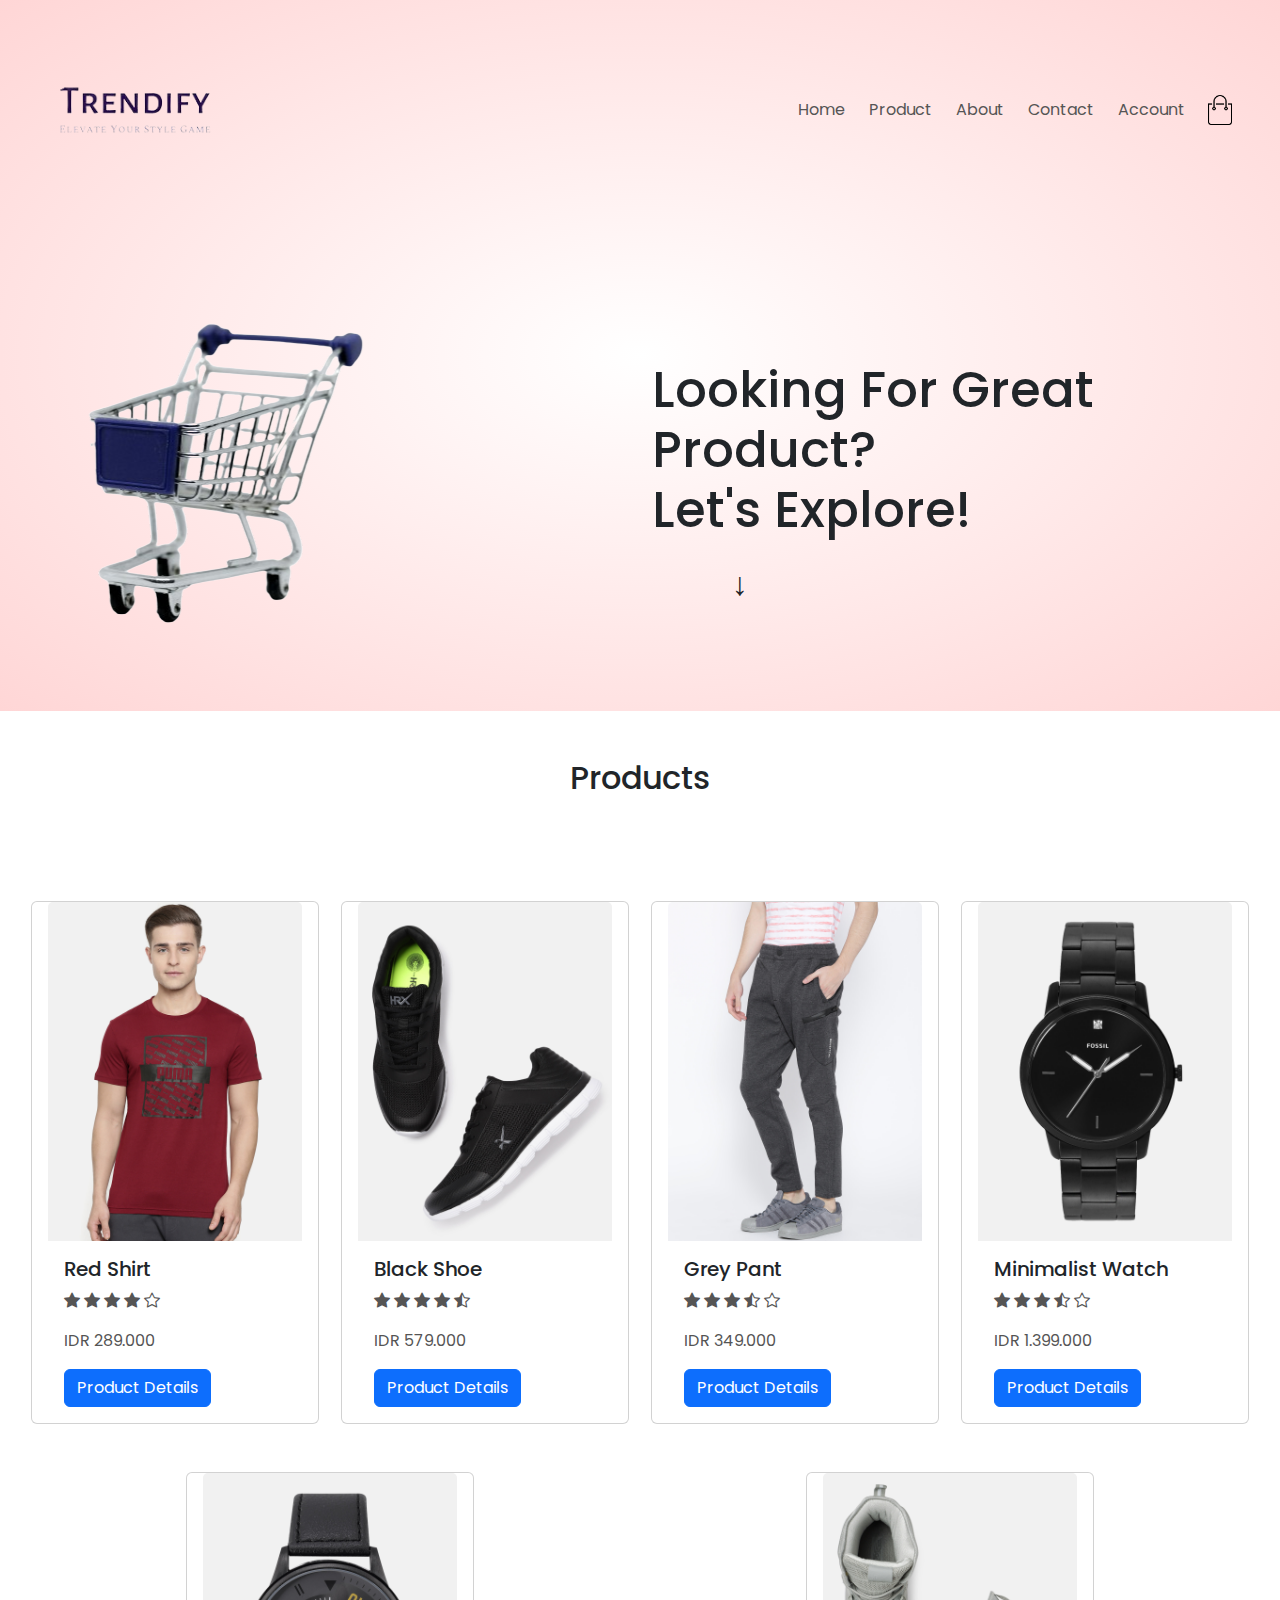
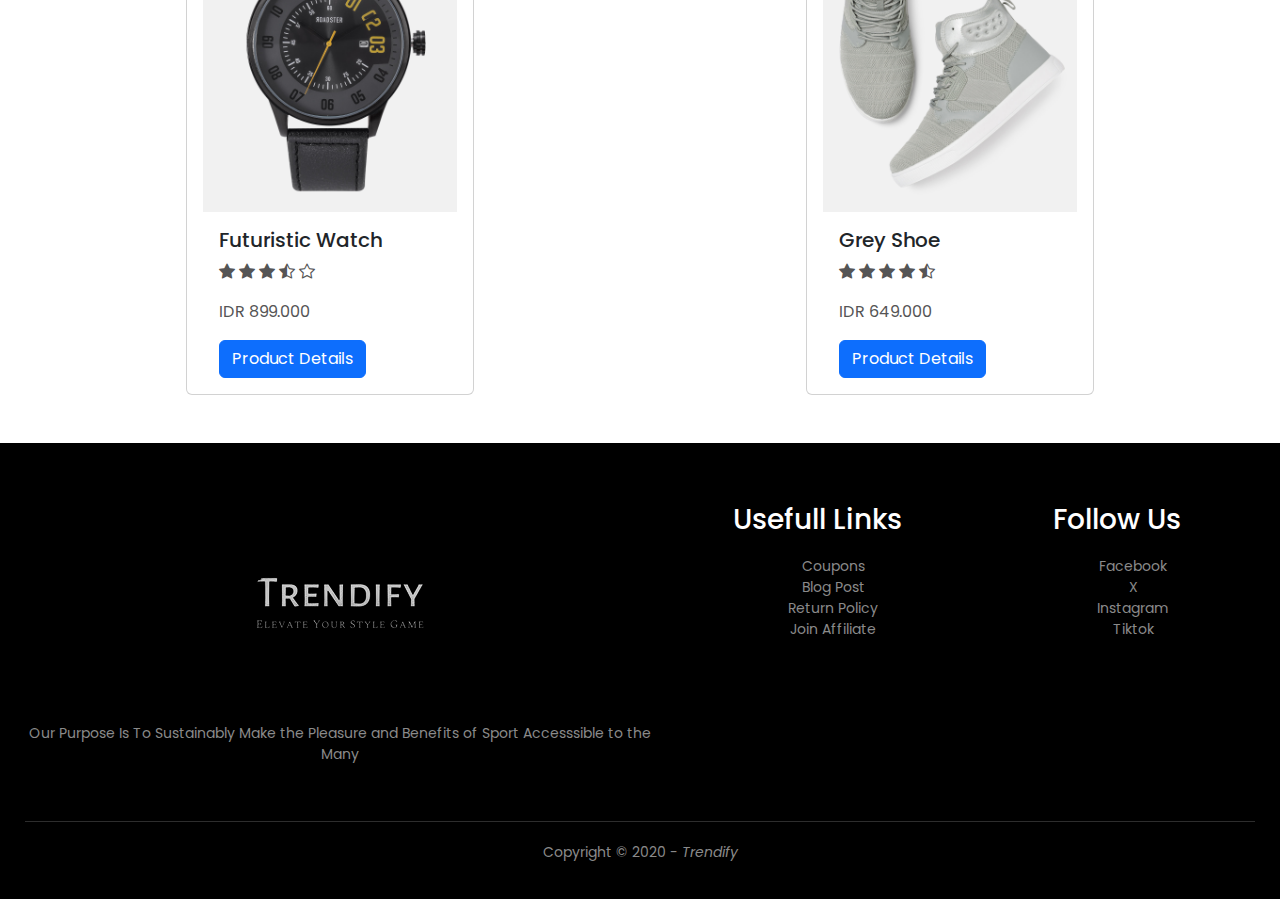
<file: product.html>
<!doctype html>
<html lang="en">
  <head>
    <meta charset="utf-8">
    <meta name="viewport" content="width=device-width, initial-scale=1">
    <title>Product | Trendify</title>
    <link href="https://cdn.jsdelivr.net/npm/bootstrap@5.3.3/dist/css/bootstrap.min.css" rel="stylesheet" integrity="sha384-QWTKZyjpPEjISv5WaRU9OFeRpok6YctnYmDr5pNlyT2bRjXh0JMhjY6hW+ALEwIH" crossorigin="anonymous">
    <link rel="stylesheet" href="style.css">
    <link rel="preconnect" href="https://fonts.googleapis.com">
    <link rel="preconnect" href="https://fonts.gstatic.com" crossorigin>
    <link href="https://fonts.googleapis.com/css2?family=Poppins:wght@300;400;500;600;700&display=swap" rel="stylesheet">
    <link rel="stylesheet" href="https://cdn.jsdelivr.net/npm/bootstrap-icons@1.11.3/font/bootstrap-icons.min.css">
  </head>
  <body>
    <div class="header mb-5">
        <div class="container pl-3 pr-3">
            <div class="navbar align-items-center">
                <div class="logo">
                    <img src="images/logo-white.png" width="180px">
                </div>
                <nav>
                    <ul id="menuItem">
                        <li><a href="index.html">Home</a></li>
                        <li><a href="product.html">Product</a></li>
                        <li><a href="">About</a></li>
                        <li><a href="">Contact</a></li>
                        <li><a href="">Account</a></li>
                    </ul>
                </nav>
                <img src="images/cart.png" style="width: 30px; height: 30px;" >
                <img src="images/menu.png" class="menu-icon" onclick="menuToggle()" >
            </div>
            
        </div>
        <div class="container pl-3 pr-3">
            <div class="row d-flex flex-wrap justify-content-around align-items-center mt-3">
                <div class="col-6 ">
                    <img src="images/shop_cart.png">
                </div>
                <div class="col-6">
                    <h1>Looking For Great Product? <br> Let's Explore!</h1>
                    <h2 style="margin-left: 80px;">&darr;</h2>
                    
                </div>
            </div>
        </div>
    </div>

    <div class="container mt-5 mb-3 ps-3 pe-3">
        <div class="row text-center mb-3 mt-3">
            <h2>Products</h2>
        </div>
        <div class="row mt-5 mb-5 ps-3 pe-3 d-flex justify-content-around">
            <div class="card mt-5 ps-3 pe-3" style="width: 18rem;">
                <img src="images/product-1.jpg" class="card-img-top" alt="...">
                <div class="card-body">
                  <h5 class="card-title">Red Shirt</h5>
                  <p class="card-text">
                    <i class="bi bi-star-fill"></i>
                    <i class="bi bi-star-fill"></i>
                    <i class="bi bi-star-fill"></i>
                    <i class="bi bi-star-fill"></i>
                    <i class="bi bi-star"></i>
                  </p>
                  <p class="card-text">IDR 289.000</p>
                  <a href="#" class="btn btn-primary">Product Details</a>
                </div>
            </div>

            <div class="card mt-5 ps-3 pe-3" style="width: 18rem;">
                <img src="images/product-2.jpg" class="card-img-top" alt="...">
                <div class="card-body">
                  <h5 class="card-title">Black Shoe</h5>
                  <p class="card-text">
                    <i class="bi bi-star-fill"></i>
                    <i class="bi bi-star-fill"></i>
                    <i class="bi bi-star-fill"></i>
                    <i class="bi bi-star-fill"></i>
                    <i class="bi bi-star-half"></i>
                  </p>
                  <p class="card-text">IDR 579.000</p>
                  <a href="#" class="btn btn-primary">Product Details</a>
                </div>
              </div>

            <div class="card mt-5 ps-3 pe-3" style="width: 18rem;">
                <img src="images/product-3.jpg" class="card-img-top" alt="...">
                <div class="card-body">
                  <h5 class="card-title">Grey Pant</h5>
                  <p class="card-text">
                    <i class="bi bi-star-fill"></i>
                    <i class="bi bi-star-fill"></i>
                    <i class="bi bi-star-fill"></i>
                    <i class="bi bi-star-half"></i>
                    <i class="bi bi-star"></i>
                  </p>
                  <p class="card-text">IDR 349.000</p>
                  <a href="#" class="btn btn-primary">Product Details</a>
                </div>
              </div>

            <div class="card mt-5 ps-3 pe-3" style="width: 18rem;">
                <img src="images/product-8.jpg" class="card-img-top" alt="...">
                <div class="card-body">
                  <h5 class="card-title">Minimalist Watch</h5>
                  <p class="card-text">
                    <i class="bi bi-star-fill"></i>
                    <i class="bi bi-star-fill"></i>
                    <i class="bi bi-star-fill"></i>
                    <i class="bi bi-star-half"></i>
                    <i class="bi bi-star"></i>
                  </p>
                  <p class="card-text">IDR 1.399.000</p>
                  <a href="#" class="btn btn-primary">Product Details</a>
                </div>
              </div>

            <div class="card mt-5 ps-3 pe-3" style="width: 18rem;">
                <img src="images/product-9.jpg" class="card-img-top" alt="...">
                <div class="card-body">
                  <h5 class="card-title">Futuristic Watch</h5>
                  <p class="card-text">
                    <i class="bi bi-star-fill"></i>
                    <i class="bi bi-star-fill"></i>
                    <i class="bi bi-star-fill"></i>
                    <i class="bi bi-star-half"></i>
                    <i class="bi bi-star"></i>
                  </p>
                  <p class="card-text">IDR 899.000</p>
                  <a href="#" class="btn btn-primary">Product Details</a>
                </div>
              </div>

            <div class="card mt-5 ps-3 pe-3" style="width: 18rem;">
                <img src="images/product-5.jpg" class="card-img-top" alt="...">
                <div class="card-body">
                  <h5 class="card-title">Grey Shoe</h5>
                  <p class="card-text">
                    <i class="bi bi-star-fill"></i>
                    <i class="bi bi-star-fill"></i>
                    <i class="bi bi-star-fill"></i>
                    <i class="bi bi-star-fill"></i>
                    <i class="bi bi-star-half"></i>
                  </p>
                  <p class="card-text">IDR 649.000</p>
                  <a href="#" class="btn btn-primary">Product Details</a>
                </div>
              </div>
        </div>
    </div>
    
    
    <!-- ------ Footer ------ -->
    <div class="footer">
        <div class="container">
            <div class="row d-flex justify-content-around">
                <div class="f-col-1 text-center">
                    <img src="images/logo.png">
                    <p>Our Purpose Is To Sustainably Make the Pleasure and Benefits of Sport Accesssible to the Many</p>
                </div>
                <div class="f-col-2 text-center">
                    <h3>Usefull Links</h3>
                    <ul>
                        <li>Coupons</li>
                        <li>Blog Post</li>
                        <li>Return Policy</li>
                        <li>Join Affiliate</li>
                    </ul>
                </div>
                <div class="f-col-3 text-center">
                    <h3>Follow Us</h3>
                    <ul>
                        <li>Facebook</li>
                        <li>X</li>
                        <li>Instagram</li>
                        <li>Tiktok</li>
                    </ul>
                </div>
            </div>
            <hr>
            <p class="copyright">Copyright &copy 2020 - <i>Trendify</i></p>
        </div>
    </div>

    <script src="https://cdn.jsdelivr.net/npm/bootstrap@5.3.3/dist/js/bootstrap.bundle.min.js" integrity="sha384-YvpcrYf0tY3lHB60NNkmXc5s9fDVZLESaAA55NDzOxhy9GkcIdslK1eN7N6jIeHz" crossorigin="anonymous"></script>

    <!--Script for Menu-->
    <script>
        var menuItem = document.getElementById("menuItem");
        menuItem.style.maxHeight = "0px";
        function menuToggle(){
            if(menuItem.style.maxHeight == "0px"){
                menuItem.style.maxHeight = "200px";
            }
            else {
                menuItem.style.maxHeight = "0px";
            }

        }
    </script>
  </body>
</html>
</file>
<file: style.css>
*{
    margin: 0;
    padding: 0;

}
body{
    font-family: 'Poppins', sans-serif;
}
.navbar {
    display: flex;
    align-items: center;
    padding: 20px;
}
nav{
    flex: 1;
    text-align: right;
}
nav ul{
    display: inline-block;
    list-style-type: none;
}
nav ul li{
    display: inline-block;
    margin-right: 20px;
}
a{
    text-decoration: none;
    color: #555;
}
p{
    color: #555;
}
.container{
    max-width: 1300px;
    margin: auto;
    padding-left: 25px;
    padding-right: 25px;
}
.col-6{
    flex-basis: 50%;
    min-width: 300px;
}
.col-6 img{
    max-width: 100%;
    padding: 50px 0;
}
.col-6 h1{
    font-size: 50px;
    line-height: 60px;
    margin: 25px 0;
}
.tombol{
    display: inline-block;
    background: #ff523b;
    color: white;
    padding: 8px 30px;
    margin: 30px 0;
    border-radius: 30px;
}
.header{
    background: radial-gradient(#ffffff, #ffd6d6);
}
.shadow-drop-2-center :hover {
	-webkit-animation: shadow-drop-2-center 0.4s cubic-bezier(0.250, 0.460, 0.450, 0.940) both;
	        animation: shadow-drop-2-center 0.4s cubic-bezier(0.250, 0.460, 0.450, 0.940) both;
}
.footer{
    background: black;
    color: #8a8a8a;
    font-size: 14px;
    padding: 60px 0 20px;
}
.footer p{
    color: #8a8a8a;
}
.footer h3{
    color: white;
    margin-bottom: 20px;
}
.f-col-1, .f-col-2, .f-col-3{
    min-width: 300px;
    margin-bottom: 20px;
}
.f-col-1{
    flex: 1;
    text-align: center;
}
.f-col-1 img{
    width: 200px;
    margin-bottom: 20px;
}
.f-col-2, .f-col-3{
    flex-basis: 12%;
    text-align: center;
}
ul{
    list-style-type: none;
}
.footer hr{
    border: none;
    background: #b5b5b5;
    height: 1px;
    margin: 20px 0;
}
.copyright{
    text-align: center;
}
.menu-icon{
    width: 28px;
    margin-left: 20px;
    display: none;

}



/*menu media query*/
@media only screen and (max-width: 800px) {
    nav ul{
        position: absolute;
        top: 70px;
        left: 0;
        background: #333;
        width: 100%;
        overflow: hidden;
        transition: max-height 0.5s;
    }
    nav ul li{
        display: block;
        margin-right: 50px;
        margin-top: 10px;
        margin-bottom: 10px;
    }
    nav ul li a{
        color: white;
    }
    .menu-icon{
        display: block;
        cursor: pointer;
    }
}




/*Shadow Drop Animation*/
@-webkit-keyframes shadow-drop-2-center {
    0% {
      -webkit-transform: translateZ(0);
              transform: translateZ(0);
      -webkit-box-shadow: 0 0 0 0 rgba(0, 0, 0, 0);
              box-shadow: 0 0 0 0 rgba(0, 0, 0, 0);
    }
    100% {
      -webkit-transform: translateZ(50px);
              transform: translateZ(50px);
      -webkit-box-shadow: 0 0 20px 0px rgba(0, 0, 0, 0.35);
              box-shadow: 0 0 20px 0px rgba(0, 0, 0, 0.35);
    }
  }
  @keyframes shadow-drop-2-center {
    0% {
      -webkit-transform: translateZ(0);
              transform: translateZ(0);
      -webkit-box-shadow: 0 0 0 0 rgba(0, 0, 0, 0);
              box-shadow: 0 0 0 0 rgba(0, 0, 0, 0);
    }
    100% {
      -webkit-transform: translateZ(50px);
              transform: translateZ(50px);
      -webkit-box-shadow: 0 0 20px 0px rgba(0, 0, 0, 0.35);
              box-shadow: 0 0 20px 0px rgba(0, 0, 0, 0.35);
    }
  }
</file>
